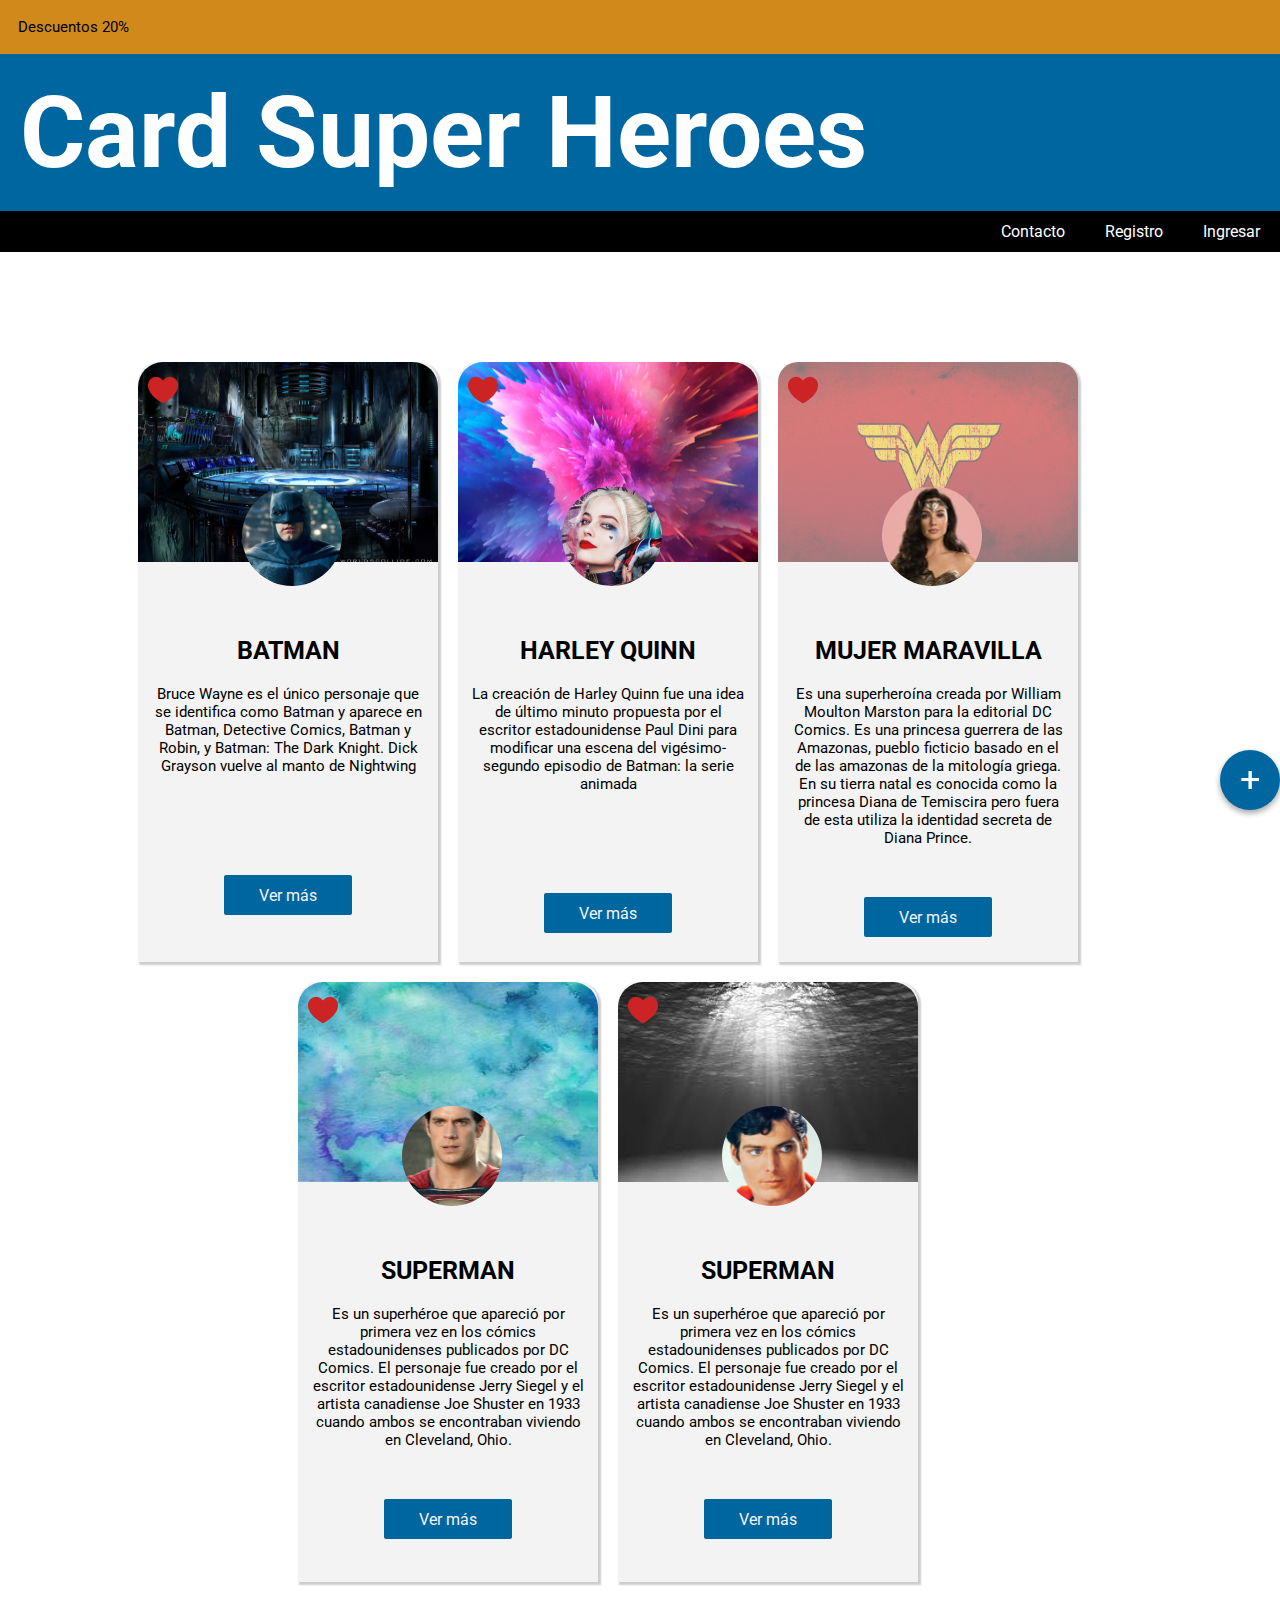
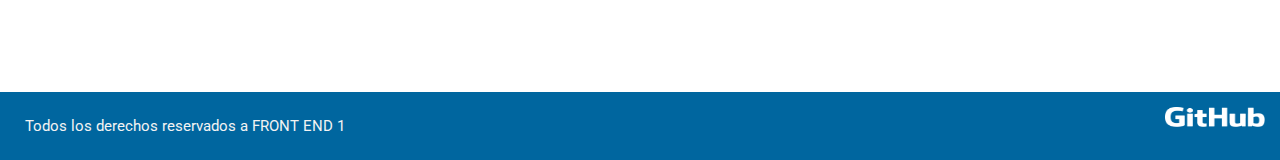
<file: index.html>
<!DOCTYPE html>
<html lang="es">
<head>
  <meta charset="UTF-8">
  <meta http-equiv="X-UA-Compatible" content="IE=edge">
  <meta name="viewport" content="width=device-width, initial-scale=1.0">
  <link rel="stylesheet" href="css/style.css">
  <title>SuperHeroes</title>
</head>
<body>
    <header>
      <section class="header-primary"><p> Descuentos 20% </p></section>
      <section class="header-secound"><h1>Card Super Heroes</h1></section>
      <section class="header-enlaces">
        <a href="contacto.html">Contacto</a>
        <a href="registro.html">Registro</a>
        <a href="login.html">Ingresar</a>
      </section>
    </header>
    <main>
      <div class="container">
        <section class="card-container">
          <section class="card--fond-image">
            <img src="img/fondoBatman.png" alt=" foto batman">
          </section>
          <section  class="card-contenido">
            <div class="foto">
              <img src="img/fotoBatman.png" alt="foto redonda batman">
            </div>
            <div class="texto-container"> 
              <h2 class="titulo">batman</h2>
              <p>Bruce Wayne es el único personaje que se identifica como Batman y aparece en Batman, Detective Comics, Batman y Robin, y Batman: The Dark Knight. Dick Grayson vuelve al manto de Nightwing
              </p>
              <button> Ver más </button>
            </div>
          </section>
          <section class="corazon">
            <img src="img/corazon.png" alt="corazon">
          </section>
        </section>
        <section class="card-container">
          <section class="card--fond-image">
            <img src="img/fondoHarleyQuinn.png" alt=" foto Harley Quinn">
          </section>
          <section  class="card--photo-image">
            <div class="foto">
              <img src="img/harley.png" alt="foto redonda batman">
            </div>
            <div class="texto-container"> 
              <h2>Harley Quinn</h2>
              <p>La creación de Harley Quinn fue una idea de último minuto propuesta por el escritor estadounidense Paul Dini para modificar una escena del vigésimo-segundo episodio de Batman: la serie animada
              </p>
              <button> Ver más </button>
            </div>
          </section>
          <section class="corazon">
            <img src="img/corazon.png" alt="corazon">
          </section>
        </section>
        <section class="card-container">
          <section>
            <img class="card--fond-imagemara" src="img/maravillaFondo.jpg" alt=" fondo tarjeta mujer maravilla">
          </section>
          <section  class="card--photo-image">
            <div class="foto">
              <img src="img/fotoMaravilla.svg" alt="foto redonda mujer maravilla">
            </div>
            <div class="texto-container"> 
              <h2>MUJER MARAVILLA</h2>
              <p>Es una superheroína creada por William Moulton Marston para la editorial DC Comics. Es una princesa guerrera de las Amazonas, pueblo ficticio basado en el de las amazonas de la mitología griega. En su tierra natal es conocida como la princesa Diana de Temiscira pero fuera de esta utiliza la identidad secreta de Diana Prince.</p>
            </div>
            <button> Ver más </button>
          </section>
          <section class="corazon">
            <img src="img/corazon.png" alt="corazon">
          </section>
        </section>
        <section class="card-container">
          <section class="card--fond-image">
            <img src="img/fondosuper.jpg" alt=" Fondo para tarjeta supermen">
          </section>
          <section  class="card--photo-image">
            <div class="foto">
              <img src="img/fotoSupermanDos.svg" alt="foto redonda superman">
            </div>
            <div class="texto-container"> 
              <h2>Superman</h2>
              <p>Es un superhéroe que apareció por primera vez en los cómics estadounidenses publicados por DC Comics. ​El personaje fue creado por el escritor estadounidense Jerry Siegel y el artista canadiense Joe Shuster en 1933 cuando ambos se encontraban viviendo en Cleveland, Ohio.</p>
            </div>
            <button> Ver más </button>
          </section>
          <section class="corazon">
            <img src="img/corazon.png" alt="corazon">
          </section>
        </section>
        <section class="card-container">
          <section class="card--fond-image">
            <img src="img/fondo.jpg" alt=" Fondo para tarjeta supermen">
          </section>
          <section  class="card--photo-image">
            <div class="foto">
              <img src="img/fotoSupermanUno.svg" alt="foto redonda superman">
            </div>
            <div class="texto-container"> 
              <h2>Superman</h2>
              <p>Es un superhéroe que apareció por primera vez en los cómics estadounidenses publicados por DC Comics. ​El personaje fue creado por el escritor estadounidense Jerry Siegel y el artista canadiense Joe Shuster en 1933 cuando ambos se encontraban viviendo en Cleveland, Ohio.</p>
            </div>
            <button> Ver más </button>
          </section>
          <section class="corazon">
            <img src="img/corazon.png" alt="corazon">
          </section>
        </section>
      </div>
      <div class="contenedor-btn">
        <button class="boton">
          <span><a href="agregar.html">+</a></span>
        </button>
      </div>
    </main>
    <footer>
      <div><p> Todos los derechos reservados a FRONT END 1</p></div>
      <div><a href="https://github.com/Nallis02/superheroes" target="_blank"><img src="img/Vector.png" alt="imagen de github"></a></div>
    </footer>
  
</body>
</html>
</file>
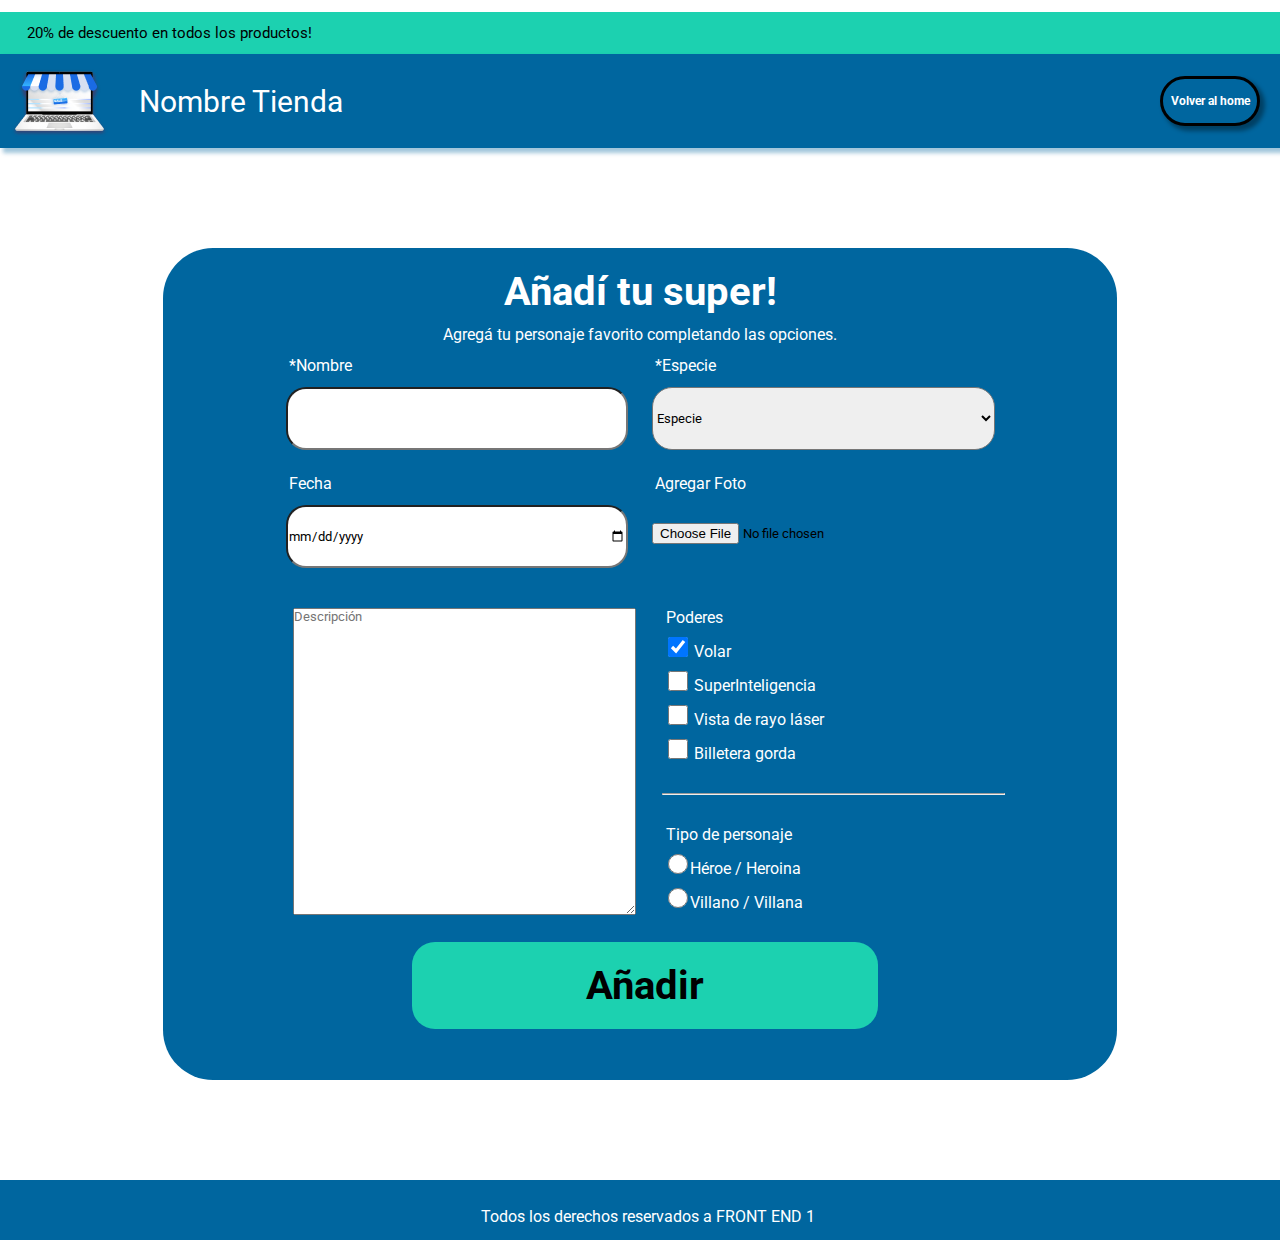
<file: agregar.html>
<!DOCTYPE html>
<html lang="en">
<head>
    <meta charset="UTF-8">
    <meta http-equiv="X-UA-Compatible" content="IE=edge">
    <meta name="viewport" content="width=device-width, initial-scale=1.0">
    <title>Añadir super</title>
    <link rel="stylesheet" href="css/agregar.css">
</head>
<body>
    <header>
        <section class="header--seccion-uno">
            <p>20% de descuento en todos los productos!</p> 
        </section>
        <section class="header--seccion-dos">
            <div>
                <img src="img/object.png" alt="">
                <span>Nombre Tienda</span>
            </div>
            <a href="index.html"><button class="volver-home">Volver al home</button></a>
        </section>
    </header>
      <main>
          <div class="form-container">
            <h1>Añadí tu super!</h1>
            <span>Agregá tu personaje favorito completando las opciones.</span>
            <form action="#" method="POST">
                <div class="contenedor-name">
                    <div>
                        <p>*Nombre</p>
                        <input type="text" name="nombre" id="nombre" required>
                    </div>
                    <div>
                        <p>*Especie</p>
                        <select name="especie">
                            <option value="especie">Especie</option>
                            <option value="humano">Humano</option>
                            <option value="kriptonanio">Kriptonanio</option>
                            <option value="marcianos">Marcianos</option>
                            <option value="titan">Titanes</option>
                            <option value=""></option>
                         </select>
                    </div>
                </div>
                <div class="contenedor-name">
                    <div>
                        <p>Fecha</p> 
                        <input type="date" name="fecha">
                    </div>
                    <div class="input-archivo">
                        <p>Agregar Foto</p>
                        <input type="file" name="file" id="file" accept=".jpg, png, .svg">
                    </div>
                </div>
                <div class="contenedor-check">
                    <div>
                        <textarea name="description" id="description" cols="30" rows="10" placeholder="Descripción"></textarea>
                    </div>
                    <div>
                        <p>Poderes</p>
                        <div class="checkbox">
                            <p><input type="checkbox" checked="checked"> Volar </p>
                            <p><input type="checkbox"> SuperInteligencia </p>
                            <p><input type="checkbox"> Vista de rayo láser </p>
                            <p><input type="checkbox"> Billetera gorda </p>
                            <hr>
                        </div>
                        <div>
                            <p>Tipo de personaje</p>
                            <p><input type="radio" id="radio" name="rb1" value="radiobutton">Héroe / Heroina</p>
                            <p><input type="radio" id="radio2" name="rb1" value="radiobutton">Villano / Villana</p>
                        </div>
                    </div>
                </div>
                <button type="submit">Añadir</button>
            </form>
          </div>
          
      </main>
      <footer>
        <p>Todos los derechos reservados a FRONT END 1</p>
    </footer>
</body>
</html>
</file>
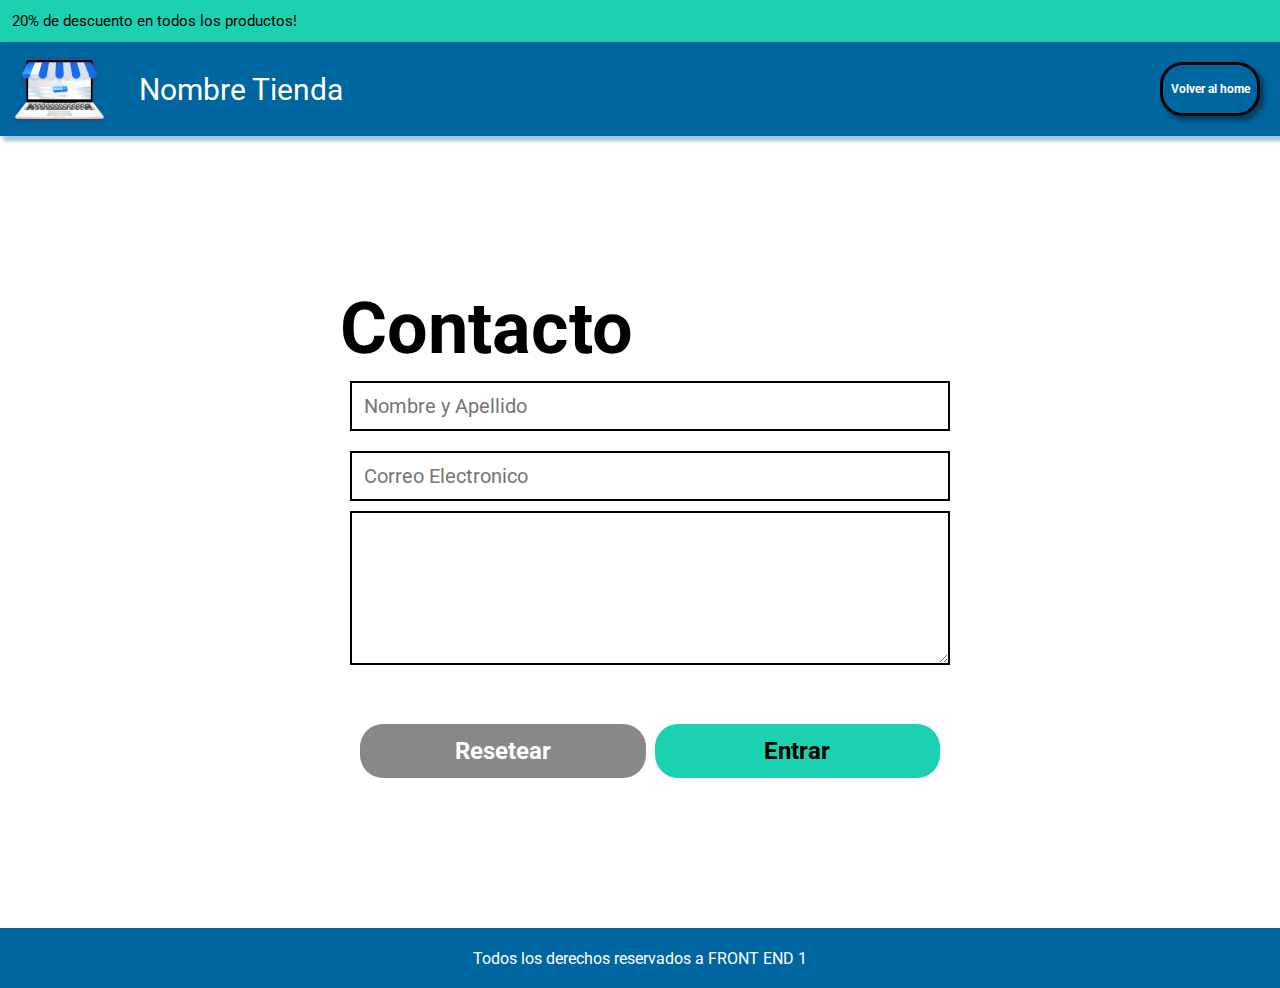
<file: contacto.html>
<!DOCTYPE html>
<html lang="en">
<head>
    <meta charset="UTF-8">
    <meta http-equiv="X-UA-Compatible" content="IE=edge">
    <meta name="viewport" content="width=device-width, initial-scale=1.0">
    <title>Contacto</title>
    <link rel="stylesheet" href="css/contacto.css">
</head>
<body>
    <header>
        <section class="header--seccion-uno">
            <p>20% de descuento en todos los productos!</p> 
        </section>
        <section class="header--seccion-dos">
            <div>
                <img src="img/object.png" alt="">
                <span>Nombre Tienda</span>
            </div>
            <a href="index.html"><button class="volver-home">Volver al home</button></a>
        </section>
    </header>
    <main>
        <div class="main-container">
            <h1>Contacto</h1>
            <form action="#" method="POST">
                 <p>
                    <input type="text" name="nombre" placeholder="Nombre y Apellido" required>
                </p>
                <p>
                    <input type="email" name="email" placeholder="Correo Electronico" required>
                </p>
                <textarea name="mensaje" id="" cols="30" rows="10"></textarea>
                <p class="reset-intro">
                    <button class="reset" type="reset">Resetear</button>
                    <button type="submit">Entrar</button>
                </p>
            </form>
        </div>
    </main>
    <footer>
        <p>Todos los derechos reservados a FRONT END 1</p>
    </footer>
</body>
</html>
</file>
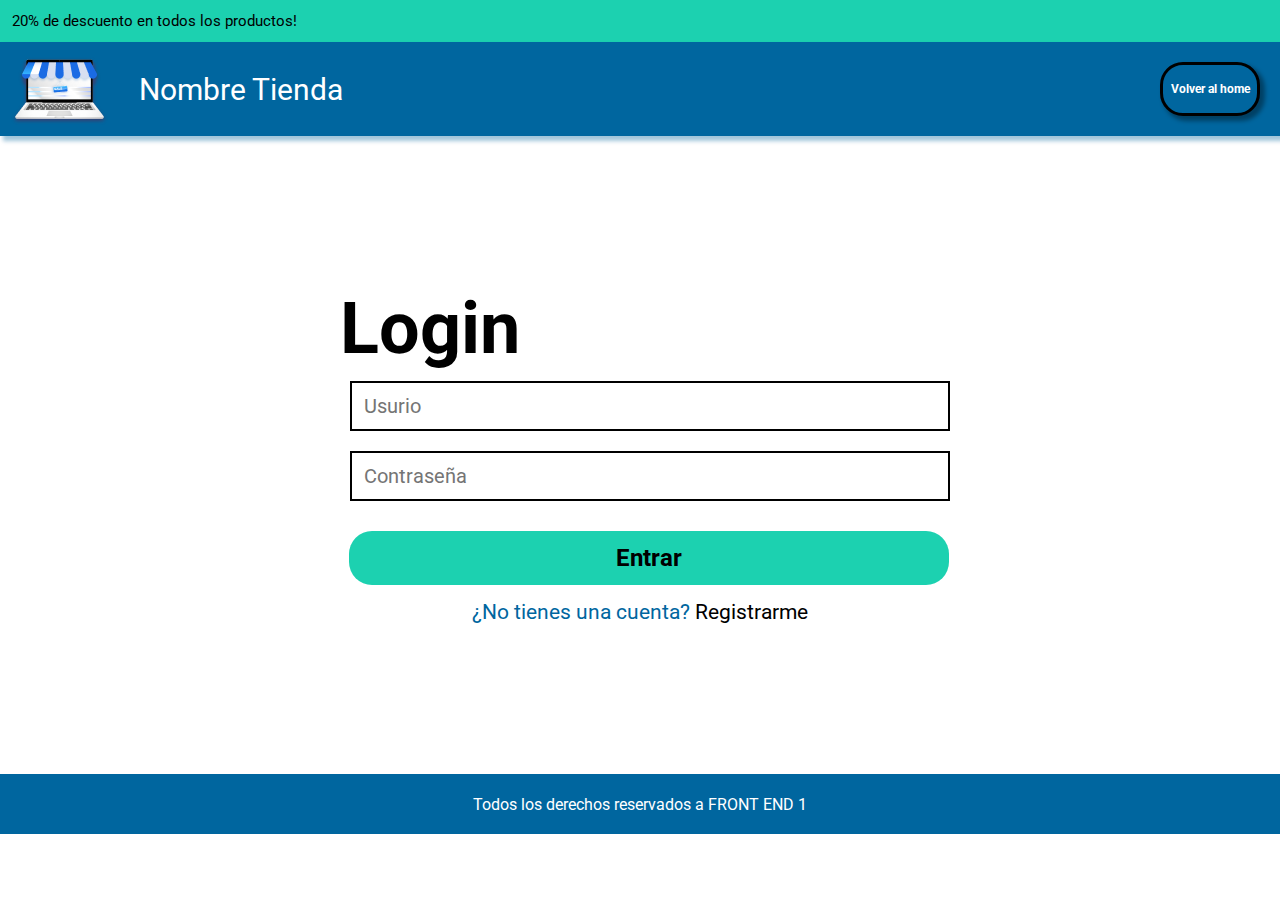
<file: login.html>
<!DOCTYPE html>
<html lang="en">
<head>
    <meta charset="UTF-8">
    <meta http-equiv="X-UA-Compatible" content="IE=edge">
    <meta name="viewport" content="width=device-width, initial-scale=1.0">
    <title>Ecommerce</title>
    <link rel="stylesheet" href="css/login.css">
</head>
<body>
    <header>
        <section class="header--seccion-uno">
            <p>20% de descuento en todos los productos!</p> 
        </section>
        <section class="header--seccion-dos">
            <div>
                <img src="img/object.png" alt="">
                <span>Nombre Tienda</span>
            </div>
            <a href="index.html"><button class="volver-home">Volver al home</button></a>
        </section>
    </header>
    <main>
        <div class="main-container">
            <h1>Login</h1>
            <form action="#" method="POST">
                <p>
                    <input type="email" name="usuario" placeholder="Usurio" required>
                </p>
                <p>
                    <input type="password" name="contraseña" placeholder="Contraseña" required>
                </p>
                <p>
                    <button type="submit">Entrar</button>
                </p>
                <p class="enlace">
                    <a href="registro.html">¿No tienes una cuenta? </a><span>Registrarme</span>
                </p>
            </form>
        </div>
    </main>
    <footer>
        <p>Todos los derechos reservados a FRONT END 1</p>
    </footer>
</body>
</html>
</file>
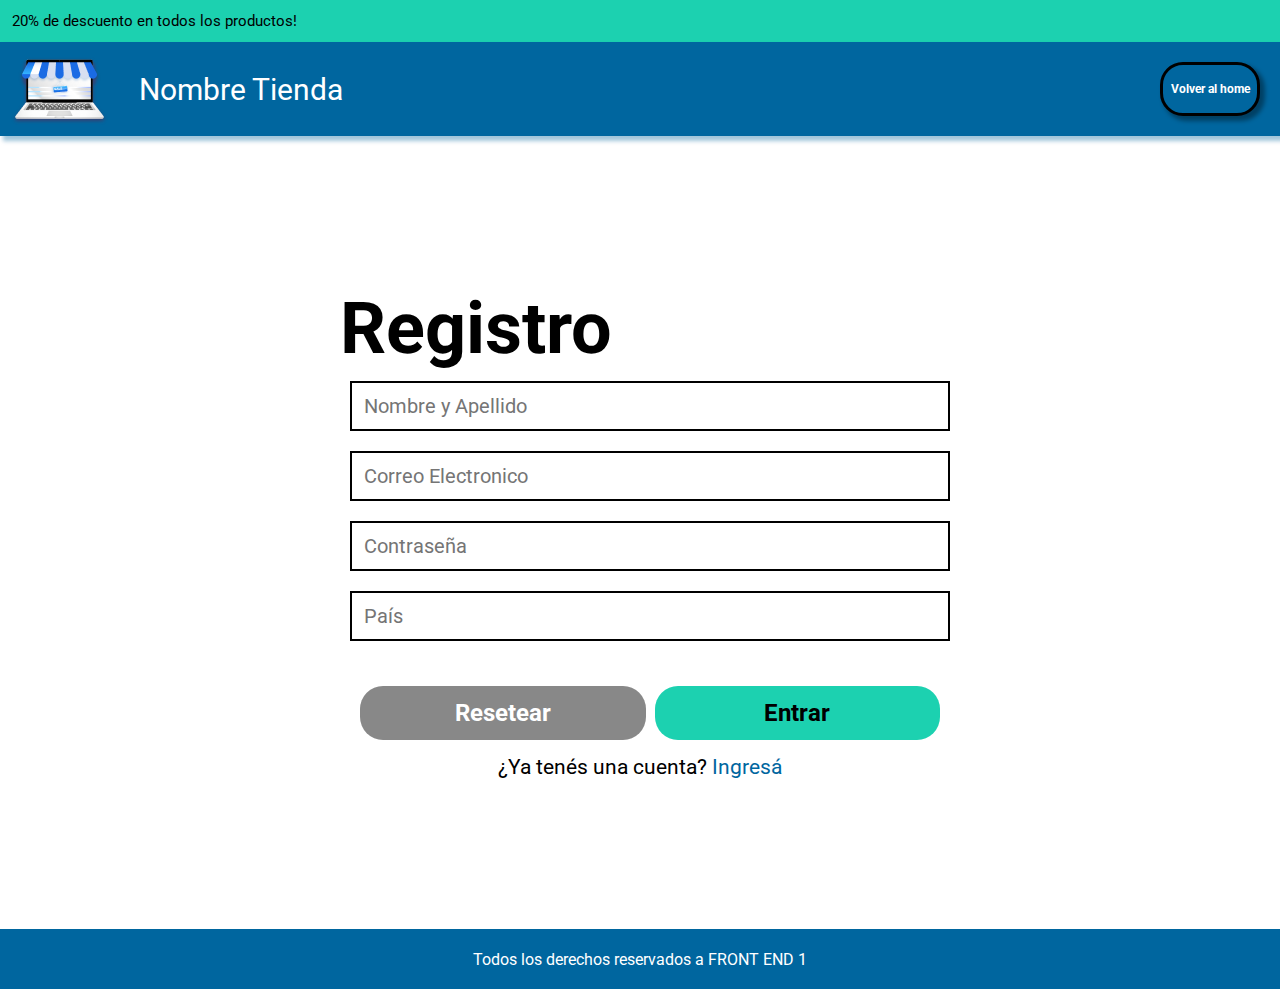
<file: registro.html>
<!DOCTYPE html>
<html lang="en">
<head>
    <meta charset="UTF-8">
    <meta http-equiv="X-UA-Compatible" content="IE=edge">
    <meta name="viewport" content="width=device-width, initial-scale=1.0">
    <title>Registro</title>
    <link rel="stylesheet" href="css/registro.css">
</head>
<body>
    <header>
        <section class="header--seccion-uno">
            <p>20% de descuento en todos los productos!</p> 
        </section>
        <section class="header--seccion-dos">
            <div>
                <img src="img/object.png" alt="">
                <span>Nombre Tienda</span>
            </div>
            <a href="index.html"><button class="volver-home">Volver al home</button></a>
        </section>
    </header>
    <main>
        <div class="main-container">
            <h1>Registro</h1>
            <form action="#" method="POST">
                <p>
                    <input type="text" name="nombre" placeholder="Nombre y Apellido" required>
                </p>
                <p>
                    <input type="email" name="correo-electronico" placeholder="Correo Electronico" required>
                </p>
                <p>
                <p>
                    <input type="password" name="contraseña" placeholder="Contraseña" required>
                </p>
                <p> 
                    <input list="lista-paises" placeholder="País">
                    <datalist id="lista-paises">
                        <option value="Arg">Argentina</option>
                        <option value="Col"> Colombia</option>
                        <option value="Bra"> Brasil</option>
                        <option value="Chi"> Chile</option>
                        <option value="Par"> Paraguay</option>
                        <option value="Per"> Peru</option>
                        <option value="Uru"> Uruguay</option>
                    </datalist>
                </p>
                <p class="reset-intro">
                    <button class="reset" type="reset">Resetear</button>
                    <button type="submit">Entrar</button>
                </p>
                <p class="enlace">
                    <span>¿Ya tenés una cuenta?</span><a href="login.html"> Ingresá</a>
                </p>
            </form>
        </div>
    </main>
    <footer>
        <p>Todos los derechos reservados a FRONT END 1</p>
    </footer>
</body>
</html>
</file>
<file: css/style.css>
@import url('https://fonts.googleapis.com/css2?family=Roboto:ital,wght@0,100;0,300;0,400;1,300&display=swap');

* {
    box-sizing: border-box;
    margin: 0;
    padding: 0;
    font-family: 'Roboto', sans-serif;
}
main {
    max-width: 95%;
}

/* estilos header */

.header-primary {
    padding: 8px;
    background: #D1891C;
    font-size: 15px;
    font-weight: 400px;
}
.header-secound {
    box-shadow: 4px 4px 4px 1px rgba(0, 100, 158, 0.37);
    background: #00669F;
    color: white;
    font-size: 50px;
    padding: 20px;
}
.header-enlaces {
    background-color: #000;
    display: flex;
    justify-content: flex-end;
}
.header-enlaces a {
    text-decoration: none;
    color: #FFF;
    margin: 11px 20px 11px 20px ;
}
/* estilos de las tarjetas */

.container {
    margin-top: 100px;
    display: flex;
    justify-content: center;
    flex-wrap: wrap;
}
.card-container {
    box-shadow: 2px 2px 2px 1px rgba(0, 0, 0, 0.2);
    background-color: #F3F3F3;
    text-align: center;
    position: relative;
    width: 300px;
    height: 600px;
    border-radius: 20px 20px 0 0;
    margin: 10px;
}
.card--fond-imagemara {
    border-radius: 20px 20px 0 0;
    width: 300px;
    height: 200px;
    opacity: 0.5;
}
.card--fond-image img{
    border-radius: 25px 25px 0 0;
    position: relative;
    width: 300px; 
    height: 200px;
}
.foto {
    position: relative;
}

.foto img {
    position: absolute;
    bottom: 0%;
    right: 32%;
    border-radius: 50%;
    height: 100px;
    width: 100px;
}
.texto-container {
    position: relative;
    top: 50px;
}
h2 {
    font-weight: bold;
    font-size: 25px;
    text-transform: uppercase;
    margin: 20px;
}
p {
    font-weight: 400px;
    font-size: 15px;
    margin: 10px;
}
button {
    position: relative;
    top: 90px;
    text-align: center;
    background: #00669F;
    border-radius: 2px;
    border: none;
    color: #F3F3F3;
    font-size: 16px;
    width: 128px;
    height: 40px;
}
.corazon:hover {
    background-color: white;
}
.corazon {
    position: absolute;
    top: 4px;
    margin: 10px;
}
/* Estilos del boton */
.contenedor-btn {
    width:90px;
    height:240px;
    position:fixed;
    right:0px;
    bottom:0px;
}
.boton{
    width:60px;
    height:60px;
    border-radius:100%;
    background: #00669F;
    right:0;
    bottom:0;
    position:absolute;
    color:#FFF;
    font-size:36px;
    box-shadow: 0 3px 6px rgba(0,0,0,0.16), 0 3px 6px rgba(0,0,0,0.23);  
}
a {
    text-decoration: none;
    color: white;
}
.boton:hover {
    background-color: #ccc;
}
/* esrilos del footer */
footer {
    display: flex;
    justify-content: space-between;
    margin-top: 100px;
    top: 100px;
    background: #00669F;
    padding: 15px;
    color: #F3F3F3;
    font-size: 16px;
    font-weight: 400px;
    text-align: center;
}
a img {
    width: 100px;
    height: 20px;
}
@media (max-width: 768px) {
    body {
        background: #ccc;
    }
    .contenedor-btn {
        width:70px;
        height:220px;
    }
    .boton{
        width:40px;
        height:40px;
    }
}
/* @media (max-width: 460px) and (orientation: landscape) {
    body {
        background: blue;
    }
} */
@media screen and (min-width: 481px) and (max-width: 768px) {
    h2 {
        font-size: 1.5rem;
    }
    p {
        font-size: 1rem;
    }
    .card-container {
        width: 400px;
        height: 600px;
    }
    .card--fond-image img {
        width: 400px; 
        height: 200px;
    }
    .card--fond-imagemara {
        width: 400px; 
        height: 200px;
    }
}
@media screen and (min-width: 769px) and (max-width: 1279px) {
    h2 {
        font-size: 2rem;
    }
    p {
        font-size: 1.5rem;
    }
    h1 {
        font-size: 1.5rem;
    }
    .card-container {
        width: 400px;
        height: 800px;
    }
    .card--fond-image img {
        width: 400px; 
        height: 200px;
    }
    .card--fond-imagemara {
        width: 400px; 
        height: 200px;
    }
}
@media screen and (max-width: 480px) and (orientation: portrait){
    body {
        background-color: #ccc;
    }
}
</file>
<file: css/agregar.css>
@import url('https://fonts.googleapis.com/css2?family=Roboto:ital,wght@0,100;0,300;0,400;1,300&display=swap');
* {
    box-sizing: border-box;
    margin: 0;
    padding: 0;
    font-family: 'Roboto', sans-serif;
}
body {
    display: block;
    margin-left: auto;
    margin-right: auto;
}

/* Estilos del header  */
.header--seccion-uno {
    background-color: #1CD1B0;
}
.header--seccion-uno p {
    font-size: 15px;
    padding: 12px;
}
.header--seccion-dos {
    display: flex;
    justify-content: space-between;
    align-items: center;
    box-shadow: 4px 4px 4px 1px rgba(0, 100, 158, 0.37);
    background-color: #00669F;
    color: #fff;
}
.header--seccion-dos div {
    display: flex;
    justify-content: center;
    align-items: center;
}
.header--seccion-dos img {
    width: 99px;
    height: 74px;
    margin: 10px;
}
.header--seccion-dos span {
    font-size: 30px;
    margin: 20px;
}
.volver-home { 
    box-shadow: 4px 4px 4px 1px rgba(0, 0, 0, 0.37);
    background-color: #00669F;
    color: #fff;
    border: 3px solid #000;
    width: 100px;
    font-size: 12px;
    margin: 20px;
    height: 50px;
    border-radius: 30px;
}
/* estilos del main */
.form-container {
    color: #fff;
    text-align: center;
    margin-left: auto;
    margin-right: auto;
    margin-top: 100px;
    background-color: #00669F;
    width: 954px;
    height: 832px;
    border-radius: 50px;
}
h1 {
    font-size: 40px;
    margin: 0 0 10px 0;
    padding: 20px 0px 0px 0px;
}
.contenedor-name {
    display: flex;
    justify-content: center;
}
.contenedor-name p {
    text-align: left;
    margin: 12px 0 0 15px;
}
p {
    text-align: left;
    margin: 12px 0 0 15px;
}
select {
    width: 343px;
    height: 63px;
    border-radius: 20px;
    margin: 12px;
}
.contenedor-name input {
    width: 342px;
    height: 63px;
    border-radius: 20px;
    margin: 12px;
} 
.input-archivo input{
    border-radius: 3px;
    color: black;
    margin-top: 30px;
}
input:hover {
    background-color: #CECECE;
}
textarea:hover{
    color: blue;
    text-align: center;
}
#radio {
    width: 24px;
    height: 20px;
}
#radio2 {
    width: 24px;
    height: 20px;
}
button:hover{
    background-color: #CECECE;
}
textarea {
    width: 343px;
    height: 307px;
}
.contenedor-check {
    display: flex;
    justify-content: flex-start;
    margin-left: 130px;
    margin-top: 10px;
}
.contenedor-check p {
    margin: 0px 0 10px 30px;
}
.checkbox input {
    width: 24px;
    height: 20px;
}
hr {
    width: 343px;
    margin: 30px 0 30px 26px;
}
button {
    margin-left: 9px;
    background-color: #1CD1B0;
    width: 466px;
    height: 87px;
    border-radius: 23px;
    border: none;
    font-size: 40px;
    font-weight: 700;
    margin-top: 20px;
}
/* estilos del footer */
footer {
    display: flex;
    justify-content: center;
    align-items: center;
    background-color: #00669F;
    color: #fff;
    height: 60px;
    margin-top: 100px;
    text-align: center;
    padding: 12px;
}
</file>
<file: css/contacto.css>
@import url('https://fonts.googleapis.com/css2?family=Roboto:ital,wght@0,100;0,300;0,400;1,300&display=swap');
* {
    box-sizing: border-box;
    margin: 0;
    padding: 0;
    font-family: 'Roboto', sans-serif;
}
body {
    display: block;
    margin-left: auto;
    margin-right: auto;
}

/* Estilos del header  */
.header--seccion-uno {
    background-color: #1CD1B0;
}
.header--seccion-uno p {
    font-size: 15px;
    padding: 12px;
}
.header--seccion-dos {
    display: flex;
    justify-content: space-between;
    align-items: center;
    box-shadow: 4px 4px 4px 1px rgba(0, 100, 158, 0.37);
    background-color: #00669F;
    color: #fff;
}
.header--seccion-dos div {
    display: flex;
    justify-content: center;
    align-items: center;
}
.header--seccion-dos img {
    width: 99px;
    height: 74px;
    margin: 10px;
}
.header--seccion-dos span {
    font-size: 30px;
    margin: 20px;
}
.volver-home { 
    box-shadow: 4px 4px 4px 1px rgba(0, 0, 0, 0.37);
    background-color: #00669F;
    color: #fff;
    border: 3px solid #000;
    width: 100px;
    font-size: 12px;
    margin: 20px;
}
/* estilos del main */
.main-container {
    display: block;
    margin-left: auto;
    margin-right: auto;
    text-align: center;
    margin-top: 150px;
    width: 600px;
}
.main-container h1 {
    font-size: 72px;
    font-weight: 700;
    text-align: left;
}
.main-container input {
    width: 600px;
    height: 50px;
    margin: 10px;
    font-size: 20px;
    padding: 12px;
    border: 2px solid #000;
}
textarea {
    width: 600px;
    margin-left: 10px;
    border: 2px solid #000;
    /* border-radius: 10px; */
}
button {
    margin-left: 9px;
    background-color: #1CD1B0;
    width: 300px;
    height: 54px;
    border-radius: 23px;
    border: none;
    font-size: 24px;
    font-weight: 700;
    margin-top: 20px;
}
.reset-intro {
    display: flex;
    justify-content: center;
    align-items: center;
    margin-top: 35px;
}
.reset {
    background-color: #888888;
    margin-left: 20px;
    color: #fff;
}
.enlace {
    margin-top: 15px;
}
.enlace a {
    text-decoration: none;
    color: #00669F;
    font-size: 21px;
}
.enlace span {
    font-size: 21px;
}

/* estilos del footer */
footer {
    display: flex;
    justify-content: center;
    align-items: center;
    background-color: #00669F;
    color: #fff;
    height: 60px;
    margin-top: 150px;
    text-align: center;
    padding: 12px;
}
</file>
<file: css/login.css>
@import url('https://fonts.googleapis.com/css2?family=Roboto:ital,wght@0,100;0,300;0,400;1,300&display=swap');
* {
    box-sizing: border-box;
    margin: 0;
    padding: 0;
    font-family: 'Roboto', sans-serif;
}
body {
    display: block;
    margin-left: auto;
    margin-right: auto;
}

/* Estilos del header  */
.header--seccion-uno {
    background-color: #1CD1B0;
}
.header--seccion-uno p {
    font-size: 15px;
    padding: 12px;
}
.header--seccion-dos {
    display: flex;
    justify-content: space-between;
    align-items: center;
    box-shadow: 4px 4px 4px 1px rgba(0, 100, 158, 0.37);
    background-color: #00669F;
    color: #fff;
}
.header--seccion-dos div {
    display: flex;
    justify-content: center;
    align-items: center;
}
.header--seccion-dos img {
    width: 99px;
    height: 74px;
    margin: 10px;
}
.header--seccion-dos span {
    font-size: 30px;
    margin: 20px;
}
.volver-home { 
    box-shadow: 4px 4px 4px 1px rgba(0, 0, 0, 0.37);
    background-color: #00669F;
    color: #fff;
    border: 3px solid #000;
    width: 100px;
    font-size: 12px;
    margin: 20px;
}

/* estilos del main */
.main-container {
    display: block;
    margin-left: auto;
    margin-right: auto;
    text-align: center;
    margin-top: 150px;
    width: 600px;
}
.main-container h1 {
    font-size: 72px;
    font-weight: 700;
    text-align: left;
}
.main-container input {
    width: 600px;
    height: 50px;
    margin: 10px;
    font-size: 20px;
    padding: 12px;
    border: 2px solid #000;
}
button {
    margin-left: 9px;
    background-color: #1CD1B0;
    width: 600px;
    height: 54px;
    border-radius: 23px;
    border: none;
    font-size: 24px;
    font-weight: 700;
    margin-top: 20px;
}
.enlace {
    margin-top: 15px;
}
.enlace a {
    text-decoration: none;
    color: #00669F;
    font-size: 21px;
}
.enlace span {
    font-size: 21px;
}
/* estilos del footer */
footer {
    display: flex;
    justify-content: center;
    align-items: center;
    background-color: #00669F;
    color: #fff;
    height: 60px;
    margin-top: 150px;
    text-align: center;
    padding: 12px;
}
</file>
<file: css/registro.css>
@import url('https://fonts.googleapis.com/css2?family=Roboto:ital,wght@0,100;0,300;0,400;1,300&display=swap');
* {
    box-sizing: border-box;
    margin: 0;
    padding: 0;
    font-family: 'Roboto', sans-serif;
}
body {
    display: block;
    margin-left: auto;
    margin-right: auto;
}
/* Estilos del header  */
.header--seccion-uno {
    background-color: #1CD1B0;
}
.header--seccion-uno p {
    font-size: 15px;
    padding: 12px;
}
.header--seccion-dos {
    display: flex;
    justify-content: space-between;
    align-items: center;
    box-shadow: 4px 4px 4px 1px rgba(0, 100, 158, 0.37);
    background-color: #00669F;
    color: #fff;
}
.header--seccion-dos div {
    display: flex;
    justify-content: center;
    align-items: center;
}
.header--seccion-dos img {
    width: 99px;
    height: 74px;
    margin: 10px;
}
.header--seccion-dos span {
    font-size: 30px;
    margin: 20px;
}
.volver-home { 
    box-shadow: 4px 4px 4px 1px rgba(0, 0, 0, 0.37);
    background-color: #00669F;
    color: #fff;
    border: 3px solid #000;
    width: 100px;
    font-size: 12px;
    margin: 20px;
}
/* estilos del main*/
.main-container {
    display: block;
    margin-left: auto;
    margin-right: auto;
    text-align: center;
    margin-top: 150px;
    width: 600px;
}
.main-container h1 {
    font-size: 72px;
    font-weight: 700;
    text-align: left;
}
.main-container input {
    width: 600px;
    height: 50px;
    margin: 10px;
    font-size: 20px;
    padding: 12px;
    border: 2px solid #000;
}
.alinear-icono {
    display: inline-block;
    justify-content: right;
}
.input-icon {
    background-image: url('../img/vector.png');
    background-repeat: no-repeat;
    background-position: 4px center;
    background-size: 15px;
}
.reset-intro {
    display: flex;
    justify-content: center;
    align-items: center;
    margin-top: 35px;
}
.reset {
    background-color: #888888;
    margin-left: 20px;
    color: #fff;
    font-size: 24px;
    font-weight: 700;
}
button {
    margin-left: 9px;
    background-color: #1CD1B0;
    width: 300px;
    height: 54px;
    border-radius: 23px;
    border: none;
    font-size: 24px;
    font-weight: 700;
}
.enlace {
    margin-top: 15px;
}
.enlace a {
    text-decoration: none;
    color: #00669F;
    font-size: 21px;
}
.enlace span {
    font-size: 21px;
}

/* estilos del footer */
footer {
    display: flex;
    justify-content: center;
    align-items: center;
    background-color: #00669F;
    color: #fff;
    height: 60px;
    margin-top: 150px;
    text-align: center;
    padding: 12px;
}
</file>
